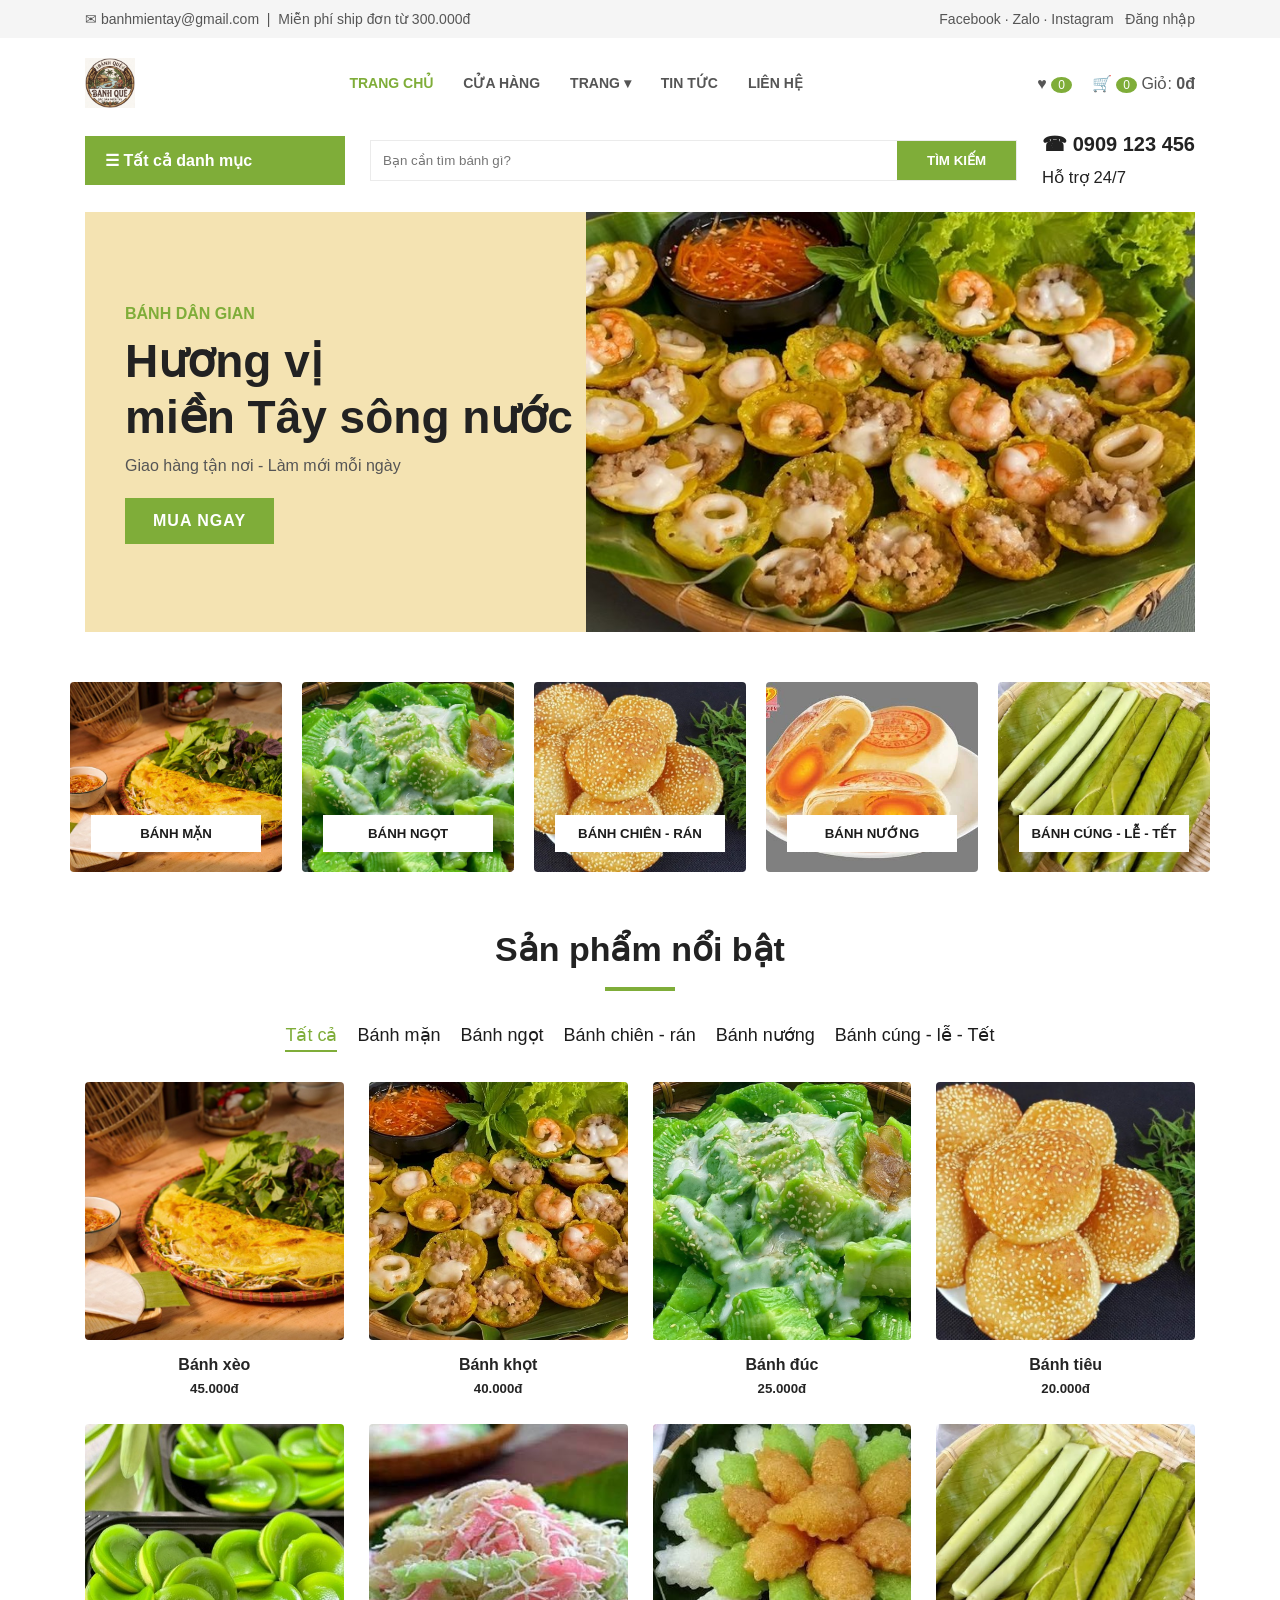
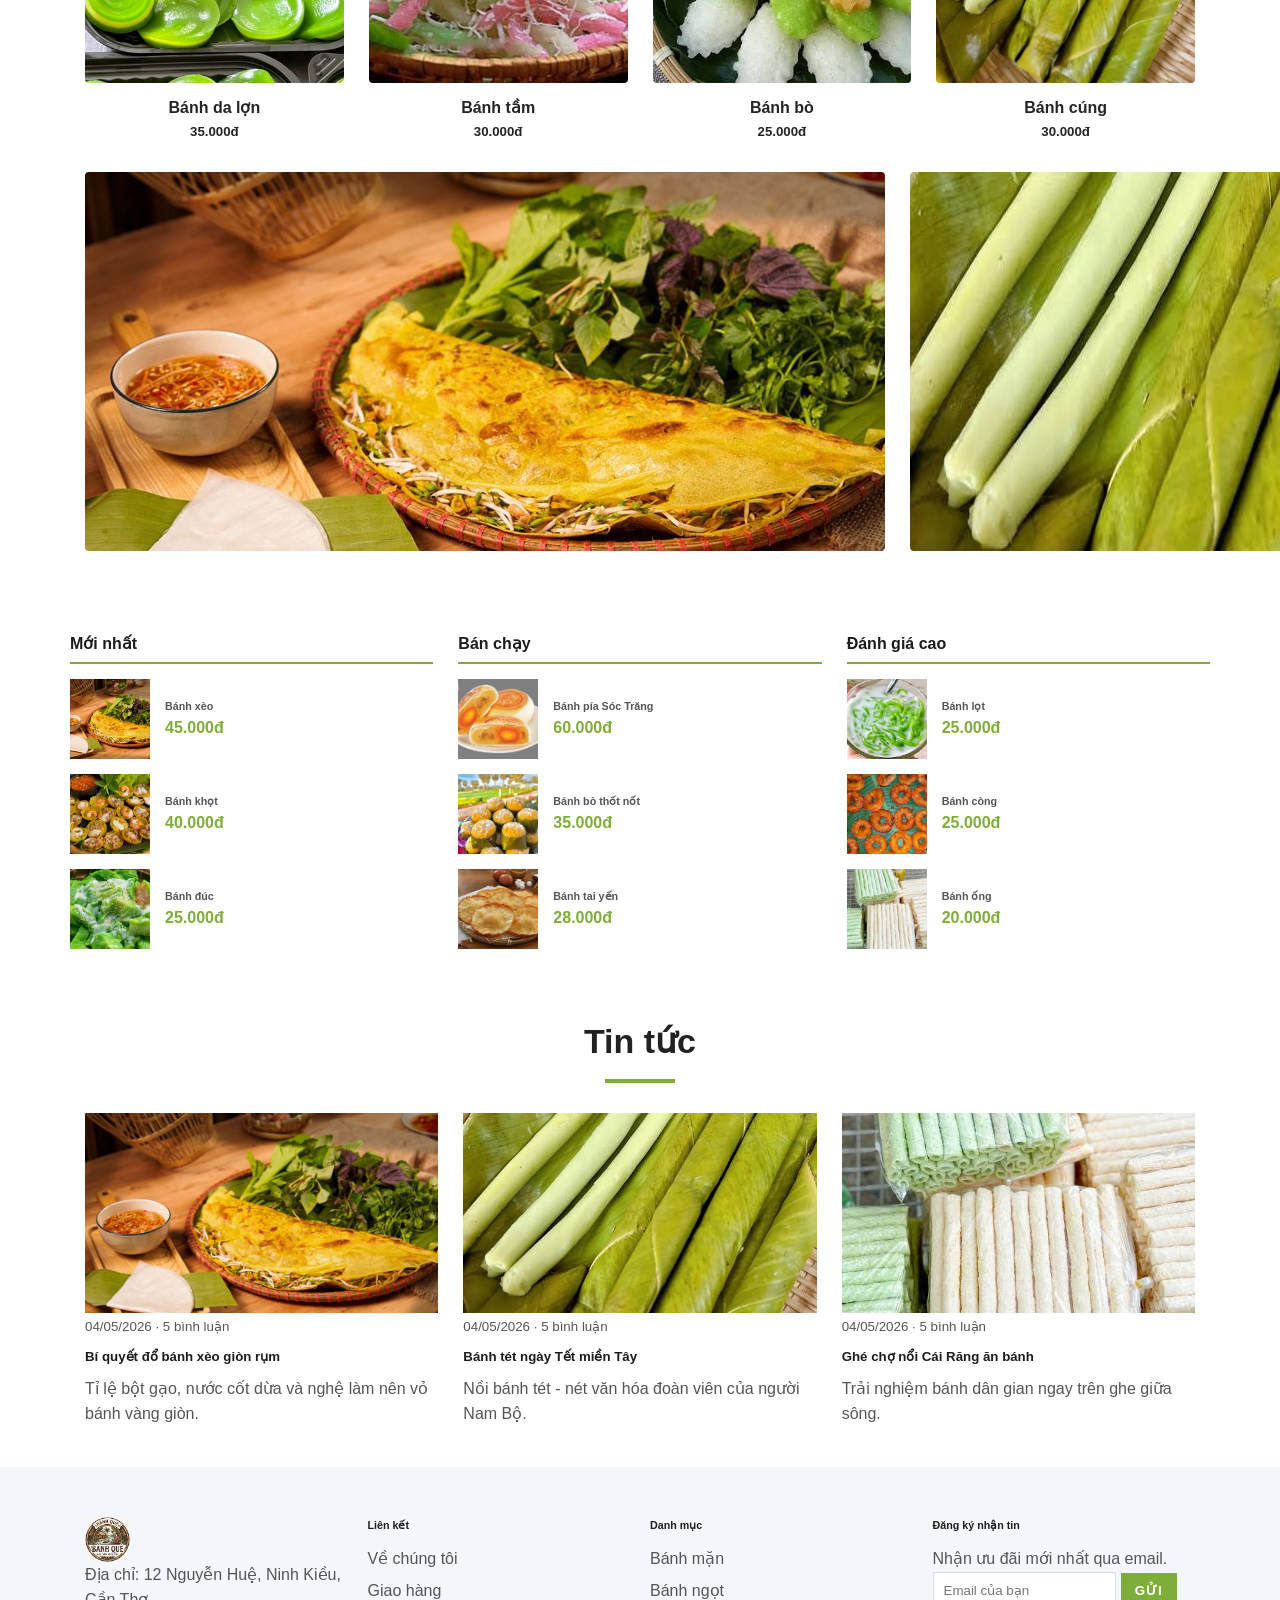
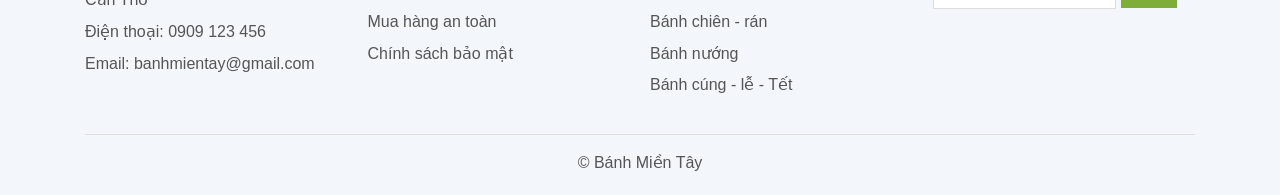
<file: 6651071062_LAB1/index.html>
<!DOCTYPE html>
<html lang="vi">
  <head>
    <meta charset="UTF-8">
    <meta name="viewport" content="width=device-width,initial-scale=1">
    <title>Trang chủ | Bánh Miền Tây</title>
    <link rel="stylesheet" href="Styles/style.css">
  </head>
  <body data-page="index">
    <div id="hdr"></div>
    <div class="c">
      <div class="hero">
        <div>
          <span class="g">
            <b>BÁNH DÂN GIAN</b>
          </span>
          <h2>
            Hương vị
            <br>
            miền Tây sông nước
          </h2>
          <p>Giao hàng tận nơi - Làm mới mỗi ngày</p>
          <a class="btn" href="shop-grid.html">MUA NGAY</a>
        </div>
      </div>
    </div>
    <div class="c sec">
      <div class="cats" id="cats"></div>
    </div>
    <div class="c">
      <div class="st">
        <h2>Sản phẩm nổi bật</h2>
      </div>
      <div class="tabs" id="tabs"></div>
      <div class="grid" id="feat"></div>
    </div>
    <div class="c">
      <div class="bn">
        <img src="Images/banner-1.jpg">
        <img src="Images/banner-2.jpg">
      </div>
    </div>
    <div class="c sec">
      <div class="lp">
        <div>
          <h4>Mới nhất</h4>
          <div id="l1"></div>
        </div>
        <div>
          <h4>Bán chạy</h4>
          <div id="l2"></div>
        </div>
        <div>
          <h4>Đánh giá cao</h4>
          <div id="l3"></div>
        </div>
      </div>
    </div>
    <div class="c">
      <div class="st">
        <h2>Tin tức</h2>
      </div>
      <div class="bl">
        <div>
          <img src="Images/blog-1.jpg">
          <small>04/05/2026 · 5 bình luận</small>
          <h5>
            <a href="blog-details.html">Bí quyết đổ bánh xèo giòn rụm</a>
          </h5>
          <p>Tỉ lệ bột gạo, nước cốt dừa và nghệ làm nên vỏ bánh vàng giòn.</p>
        </div>
        <div>
          <img src="Images/blog-2.jpg">
          <small>04/05/2026 · 5 bình luận</small>
          <h5>
            <a href="blog-details.html">Bánh tét ngày Tết miền Tây</a>
          </h5>
          <p>Nồi bánh tét - nét văn hóa đoàn viên của người Nam Bộ.</p>
        </div>
        <div>
          <img src="Images/blog-3.jpg">
          <small>04/05/2026 · 5 bình luận</small>
          <h5>
            <a href="blog-details.html">Ghé chợ nổi Cái Răng ăn bánh</a>
          </h5>
          <p>Trải nghiệm bánh dân gian ngay trên ghe giữa sông.</p>
        </div>
      </div>
    </div>
    <div id="ftr"></div>
    <script src="Scripts/data.js"></script>
    <script src="Scripts/main.js"></script>
  </body>
</html>
</file>
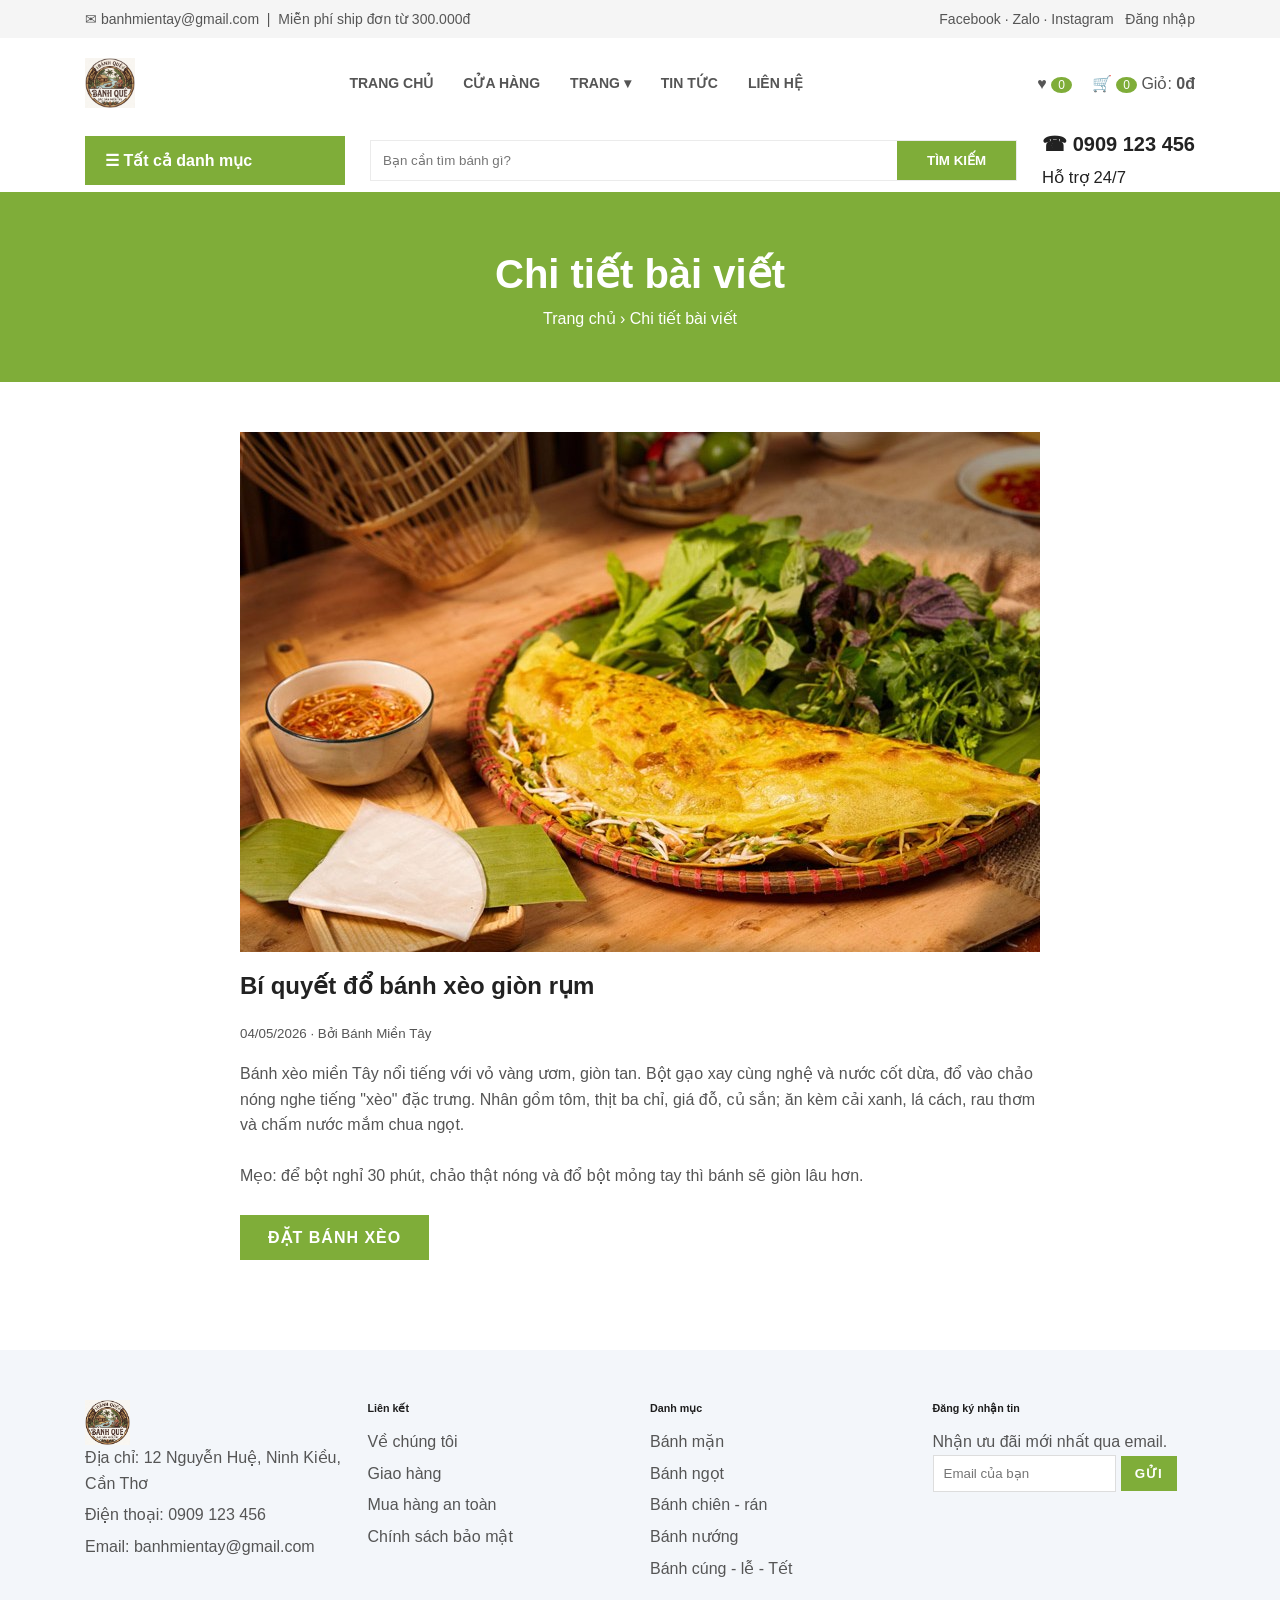
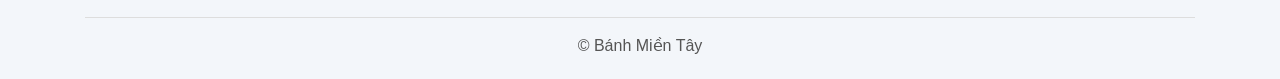
<file: 6651071062_LAB1/blog-details.html>
<!DOCTYPE html>
<html lang="vi">
  <head>
    <meta charset="UTF-8">
    <meta name="viewport" content="width=device-width,initial-scale=1">
    <title>Chi tiết bài viết | Bánh Miền Tây</title>
    <link rel="stylesheet" href="Styles/style.css">
  </head>
  <body data-page="bd">
    <div id="hdr"></div>
    <div class="bc">
      <h2>Chi tiết bài viết</h2>
      <p>
        <a href="index.html">Trang chủ</a>
        › Chi tiết bài viết
      </p>
    </div>
    <div class="c sec" style="max-width:800px">
      <img src="Images/blog-1.jpg" style="width:100%">
      <h2 style="margin:15px 0;color:#222">Bí quyết đổ bánh xèo giòn rụm</h2>
      <small>04/05/2026 · Bởi Bánh Miền Tây</small>
      <p style="margin-top:15px">Bánh xèo miền Tây nổi tiếng với vỏ vàng ươm, giòn tan. Bột gạo xay cùng nghệ và nước cốt dừa, đổ vào chảo nóng nghe tiếng "xèo" đặc trưng. Nhân gồm tôm, thịt ba chỉ, giá đỗ, củ sắn; ăn kèm cải xanh, lá cách, rau thơm và chấm nước mắm chua ngọt.</p>
      <br>
      <p>Mẹo: để bột nghỉ 30 phút, chảo thật nóng và đổ bột mỏng tay thì bánh sẽ giòn lâu hơn.</p>
      <br>
      <a class="btn" href="shop-details.html?id=1">Đặt bánh xèo</a>
    </div>
    <div id="ftr"></div>
    <script src="Scripts/data.js"></script>
    <script src="Scripts/main.js"></script>
  </body>
</html>
</file>
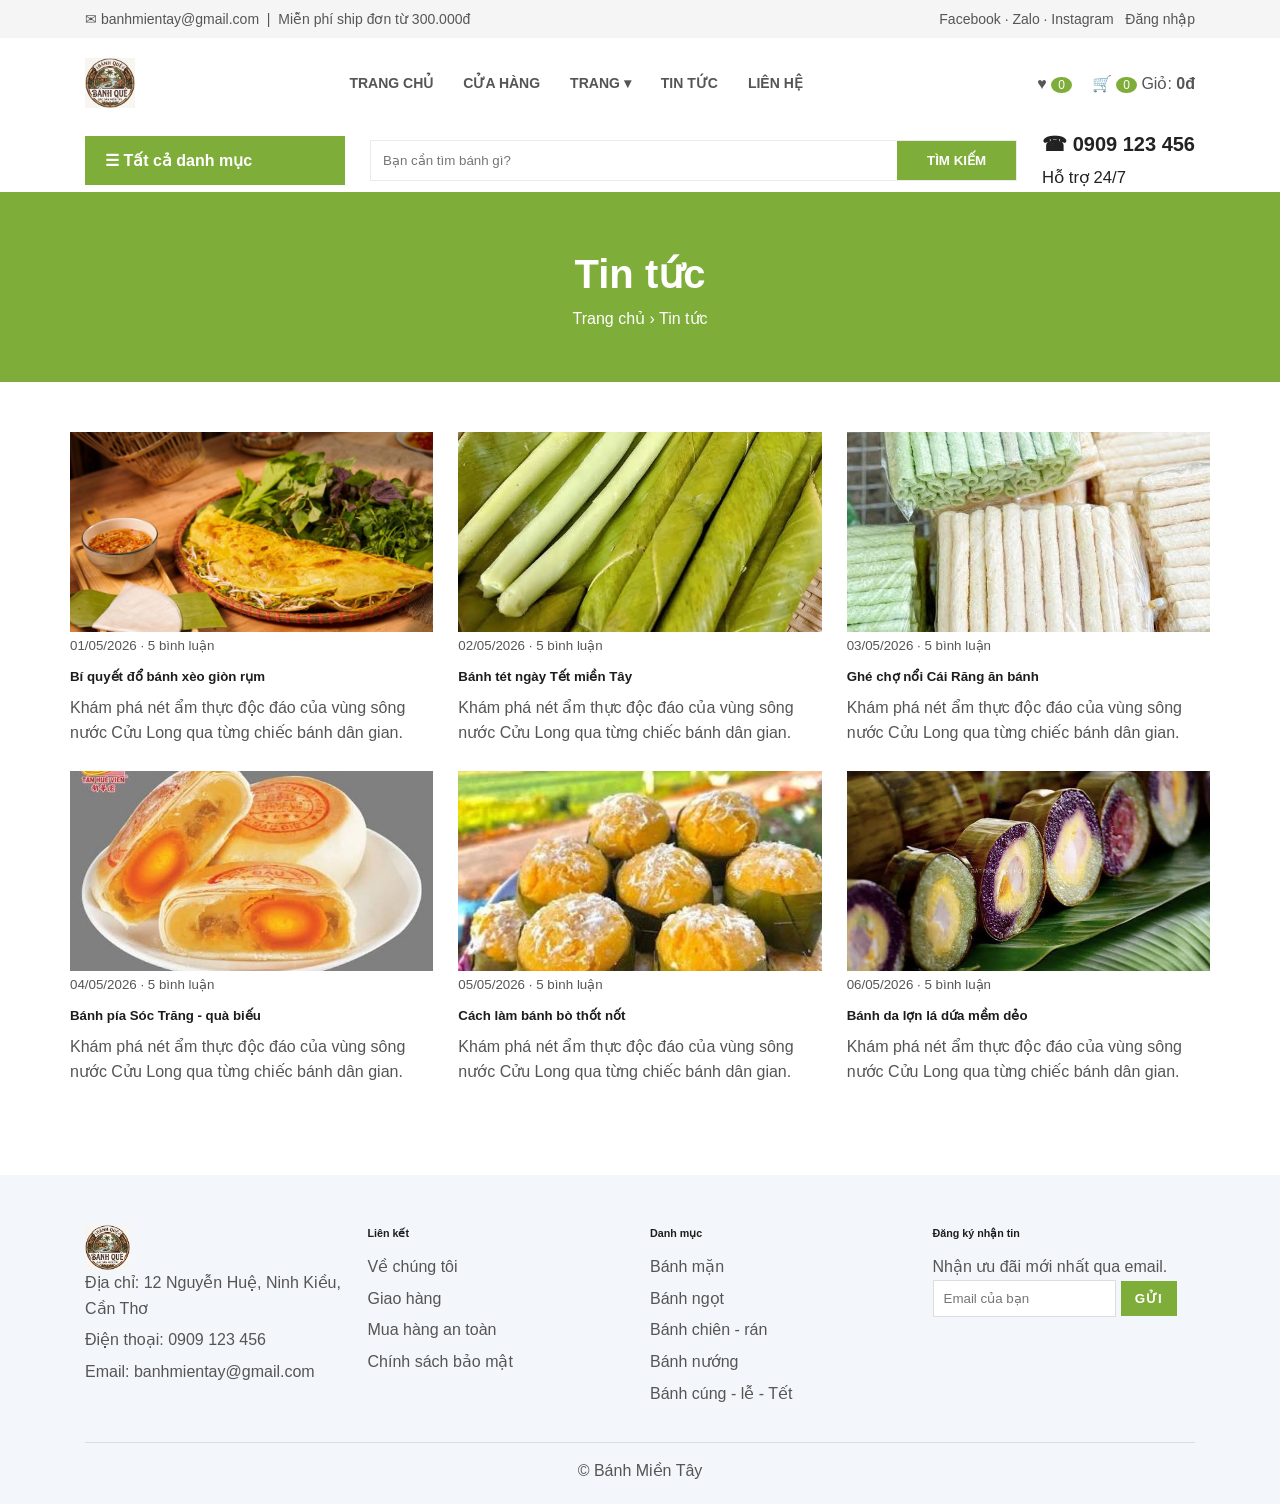
<file: 6651071062_LAB1/blog.html>
<!DOCTYPE html>
<html lang="vi">
  <head>
    <meta charset="UTF-8">
    <meta name="viewport" content="width=device-width,initial-scale=1">
    <title>Tin tức | Bánh Miền Tây</title>
    <link rel="stylesheet" href="Styles/style.css">
  </head>
  <body data-page="blog">
    <div id="hdr"></div>
    <div class="bc">
      <h2>Tin tức</h2>
      <p>
        <a href="index.html">Trang chủ</a>
        › Tin tức
      </p>
    </div>
    <div class="c sec">
      <div class="bl">
        <div>
          <img src="Images/blog-1.jpg">
          <small>01/05/2026 · 5 bình luận</small>
          <h5>
            <a href="blog-details.html">Bí quyết đổ bánh xèo giòn rụm</a>
          </h5>
          <p>Khám phá nét ẩm thực độc đáo của vùng sông nước Cửu Long qua từng chiếc bánh dân gian.</p>
        </div>
        <div>
          <img src="Images/blog-2.jpg">
          <small>02/05/2026 · 5 bình luận</small>
          <h5>
            <a href="blog-details.html">Bánh tét ngày Tết miền Tây</a>
          </h5>
          <p>Khám phá nét ẩm thực độc đáo của vùng sông nước Cửu Long qua từng chiếc bánh dân gian.</p>
        </div>
        <div>
          <img src="Images/blog-3.jpg">
          <small>03/05/2026 · 5 bình luận</small>
          <h5>
            <a href="blog-details.html">Ghé chợ nổi Cái Răng ăn bánh</a>
          </h5>
          <p>Khám phá nét ẩm thực độc đáo của vùng sông nước Cửu Long qua từng chiếc bánh dân gian.</p>
        </div>
        <div>
          <img src="Images/blog-pia.jpg">
          <small>04/05/2026 · 5 bình luận</small>
          <h5>
            <a href="blog-details.html">Bánh pía Sóc Trăng - quà biếu</a>
          </h5>
          <p>Khám phá nét ẩm thực độc đáo của vùng sông nước Cửu Long qua từng chiếc bánh dân gian.</p>
        </div>
        <div>
          <img src="Images/blog-botnot.jpg">
          <small>05/05/2026 · 5 bình luận</small>
          <h5>
            <a href="blog-details.html">Cách làm bánh bò thốt nốt</a>
          </h5>
          <p>Khám phá nét ẩm thực độc đáo của vùng sông nước Cửu Long qua từng chiếc bánh dân gian.</p>
        </div>
        <div>
          <img src="Images/blog-dalon.jpg">
          <small>06/05/2026 · 5 bình luận</small>
          <h5>
            <a href="blog-details.html">Bánh da lợn lá dứa mềm dẻo</a>
          </h5>
          <p>Khám phá nét ẩm thực độc đáo của vùng sông nước Cửu Long qua từng chiếc bánh dân gian.</p>
        </div>
      </div>
    </div>
    <div id="ftr"></div>
    <script src="Scripts/data.js"></script>
    <script src="Scripts/main.js"></script>
  </body>
</html>
</file>
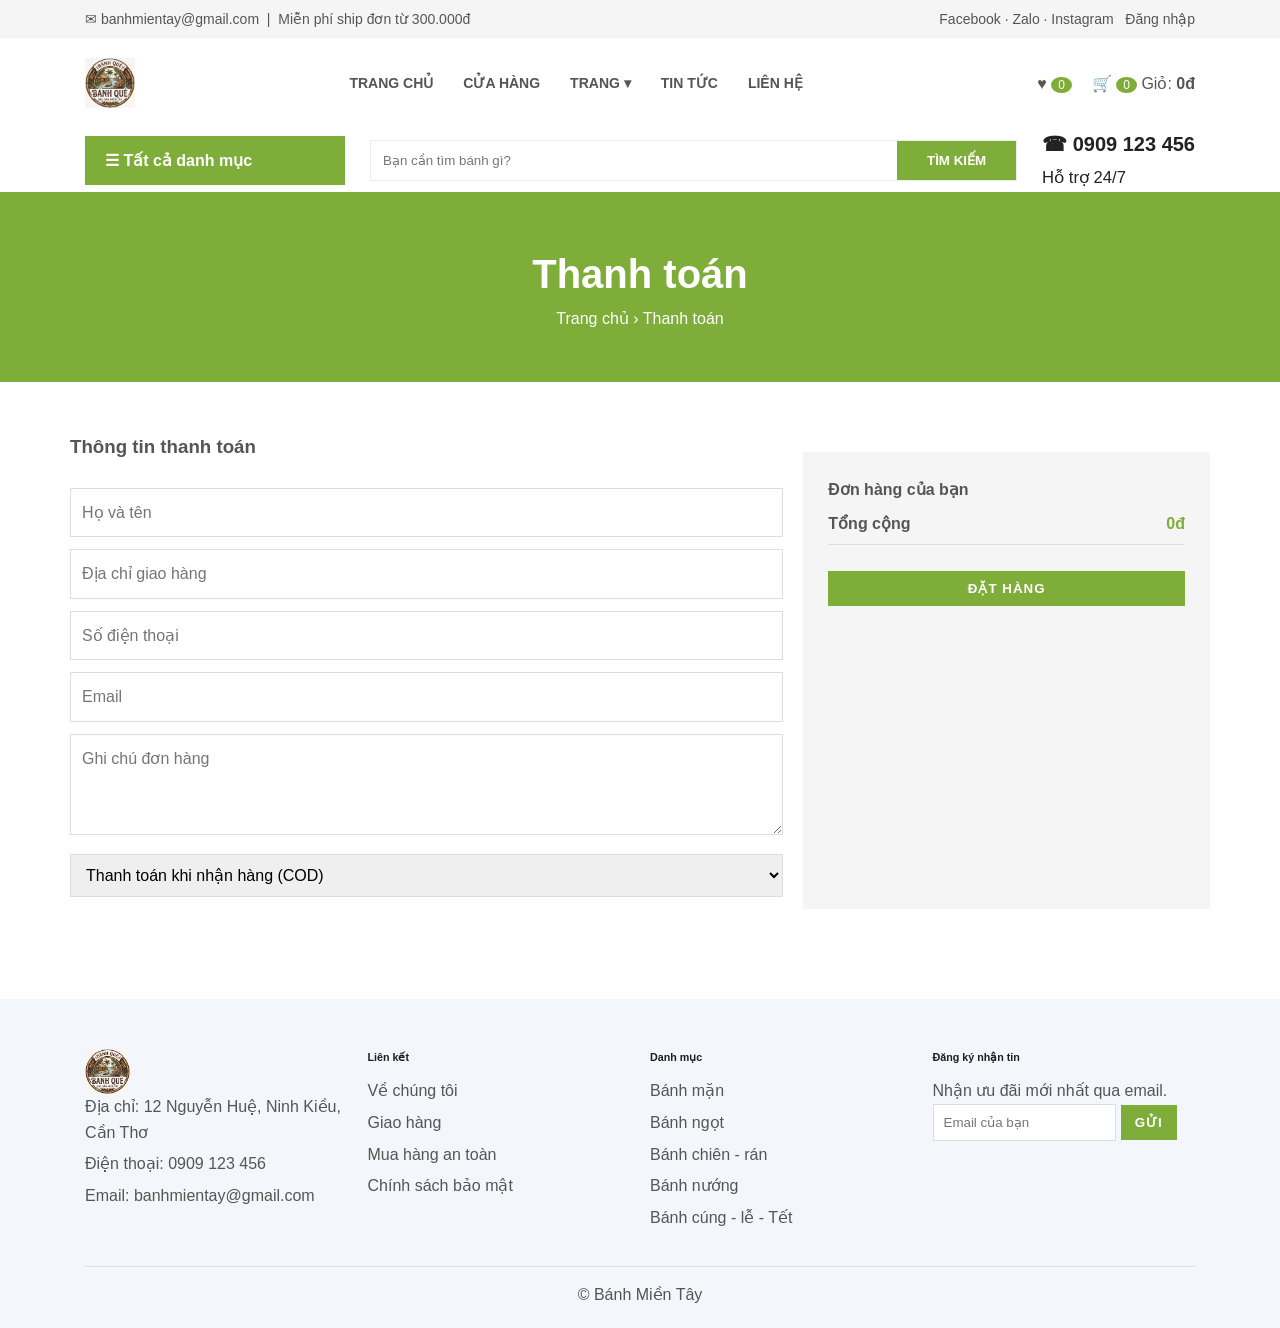
<file: 6651071062_LAB1/checkout.html>
<!DOCTYPE html>
<html lang="vi">
  <head>
    <meta charset="UTF-8">
    <meta name="viewport" content="width=device-width,initial-scale=1">
    <title>Thanh toán | Bánh Miền Tây</title>
    <link rel="stylesheet" href="Styles/style.css">
  </head>
  <body data-page="checkout">
    <div id="hdr"></div>
    <div class="bc">
      <h2>Thanh toán</h2>
      <p>
        <a href="index.html">Trang chủ</a>
        › Thanh toán
      </p>
    </div>
    <div class="c sec">
      <form id="co" class="row fm">
        <div style="flex:2;min-width:300px">
          <h3>Thông tin thanh toán</h3>
          <br>
          <input id="nm" placeholder="Họ và tên" required>
          <input placeholder="Địa chỉ giao hàng" required>
          <input placeholder="Số điện thoại" required>
          <input type="email" placeholder="Email">
          <textarea rows="3" placeholder="Ghi chú đơn hàng"></textarea>
          <select>
            <option>Thanh toán khi nhận hàng (COD)</option>
            <option>Chuyển khoản ngân hàng</option>
            <option>Ví MoMo</option>
          </select>
        </div>
        <div class="box" style="flex:1;min-width:260px">
          <h4>Đơn hàng của bạn</h4>
          <ul id="os"></ul>
          <br>
          <button class="btn" style="width:100%">Đặt hàng</button>
        </div>
      </form>
    </div>
    <div id="ftr"></div>
    <script src="Scripts/data.js"></script>
    <script src="Scripts/main.js"></script>
  </body>
</html>
</file>
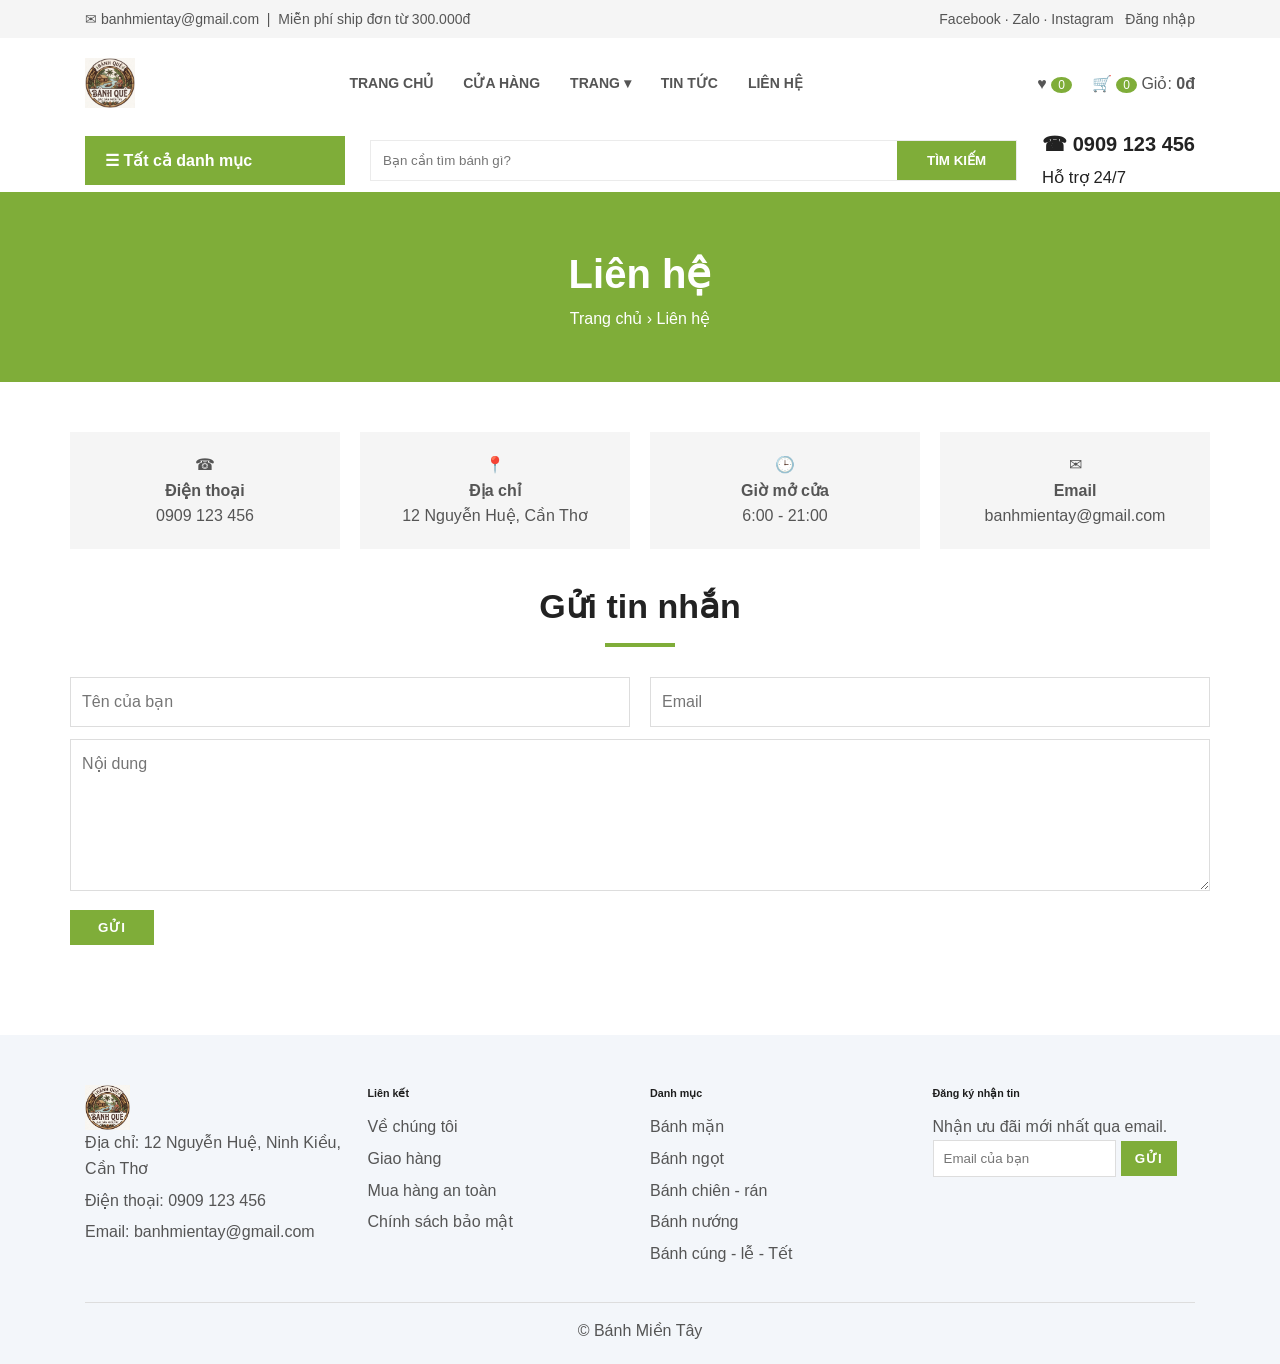
<file: 6651071062_LAB1/contact.html>
<!DOCTYPE html>
<html lang="vi">
  <head>
    <meta charset="UTF-8">
    <meta name="viewport" content="width=device-width,initial-scale=1">
    <title>Liên hệ | Bánh Miền Tây</title>
    <link rel="stylesheet" href="Styles/style.css">
  </head>
  <body data-page="contact">
    <div id="hdr"></div>
    <div class="bc">
      <h2>Liên hệ</h2>
      <p>
        <a href="index.html">Trang chủ</a>
        › Liên hệ
      </p>
    </div>
    <div class="c sec">
      <div class="ci">
        <div>
          ☎
          <br>
          <b>Điện thoại</b>
          <br>
          0909 123 456
        </div>
        <div>
          📍
          <br>
          <b>Địa chỉ</b>
          <br>
          12 Nguyễn Huệ, Cần Thơ
        </div>
        <div>
          🕒
          <br>
          <b>Giờ mở cửa</b>
          <br>
          6:00 - 21:00
        </div>
        <div>
          ✉
          <br>
          <b>Email</b>
          <br>
          banhmientay@gmail.com
        </div>
      </div>
      <div class="st">
        <h2>Gửi tin nhắn</h2>
      </div>
      <form id="cf" class="fm">
        <div class="row">
          <input style="flex:1" placeholder="Tên của bạn" required>
          <input style="flex:1" type="email" placeholder="Email" required>
        </div>
        <textarea rows="5" placeholder="Nội dung" required></textarea>
        <button class="btn">Gửi</button>
      </form>
    </div>
    <div id="ftr"></div>
    <script src="Scripts/data.js"></script>
    <script src="Scripts/main.js"></script>
  </body>
</html>
</file>
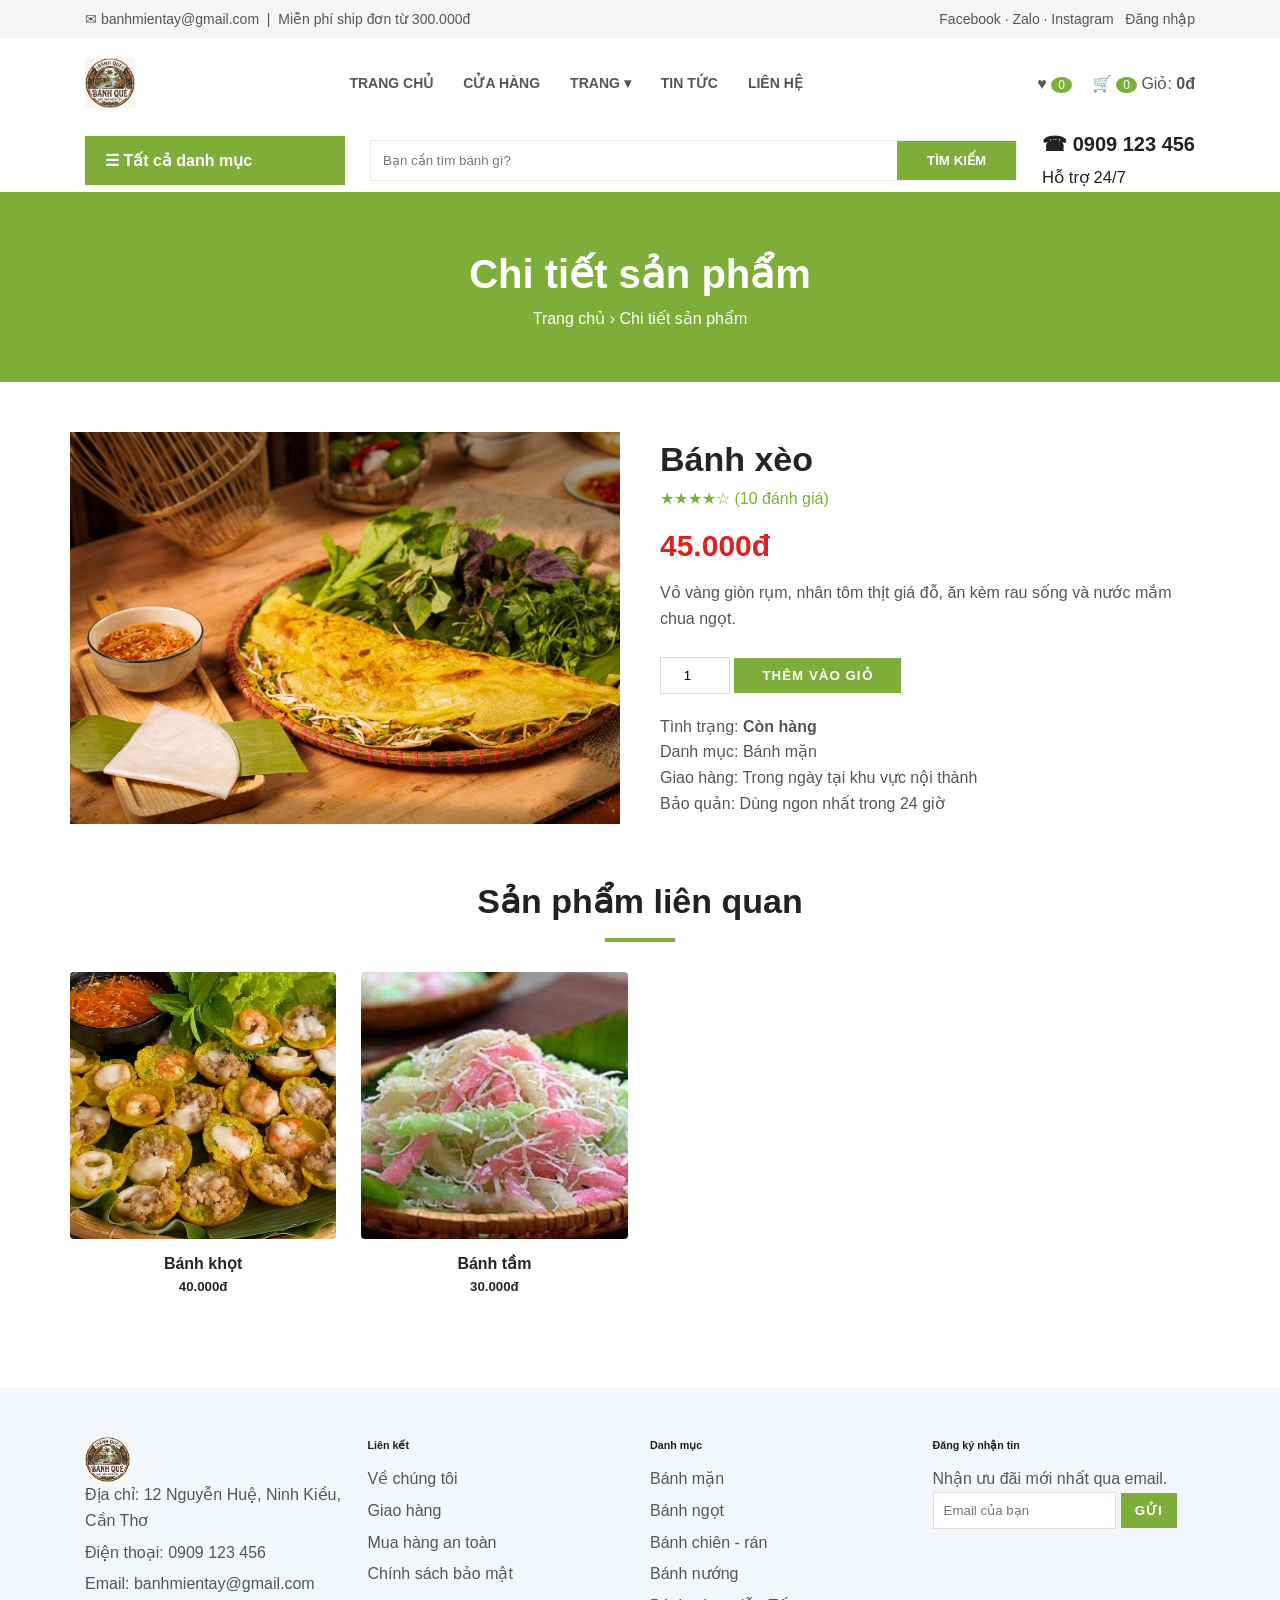
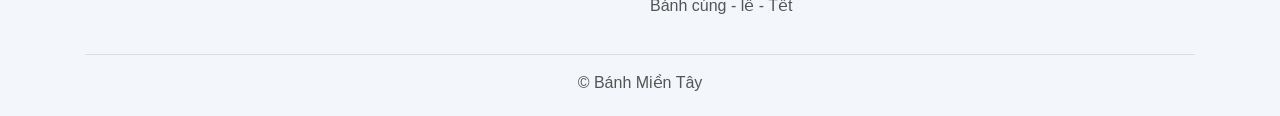
<file: 6651071062_LAB1/shop-details.html>
<!DOCTYPE html>
<html lang="vi">
  <head>
    <meta charset="UTF-8">
    <meta name="viewport" content="width=device-width,initial-scale=1">
    <title>Chi tiết sản phẩm | Bánh Miền Tây</title>
    <link rel="stylesheet" href="Styles/style.css">
  </head>
  <body data-page="detail">
    <div id="hdr"></div>
    <div class="bc">
      <h2>Chi tiết sản phẩm</h2>
      <p>
        <a href="index.html">Trang chủ</a>
        › Chi tiết sản phẩm
      </p>
    </div>
    <div class="c sec">
      <div class="det" id="d"></div>
      <div class="st" style="margin-top:50px">
        <h2>Sản phẩm liên quan</h2>
      </div>
      <div class="grid" id="rel"></div>
    </div>
    <div id="ftr"></div>
    <script src="Scripts/data.js"></script>
    <script src="Scripts/main.js"></script>
  </body>
</html>
</file>
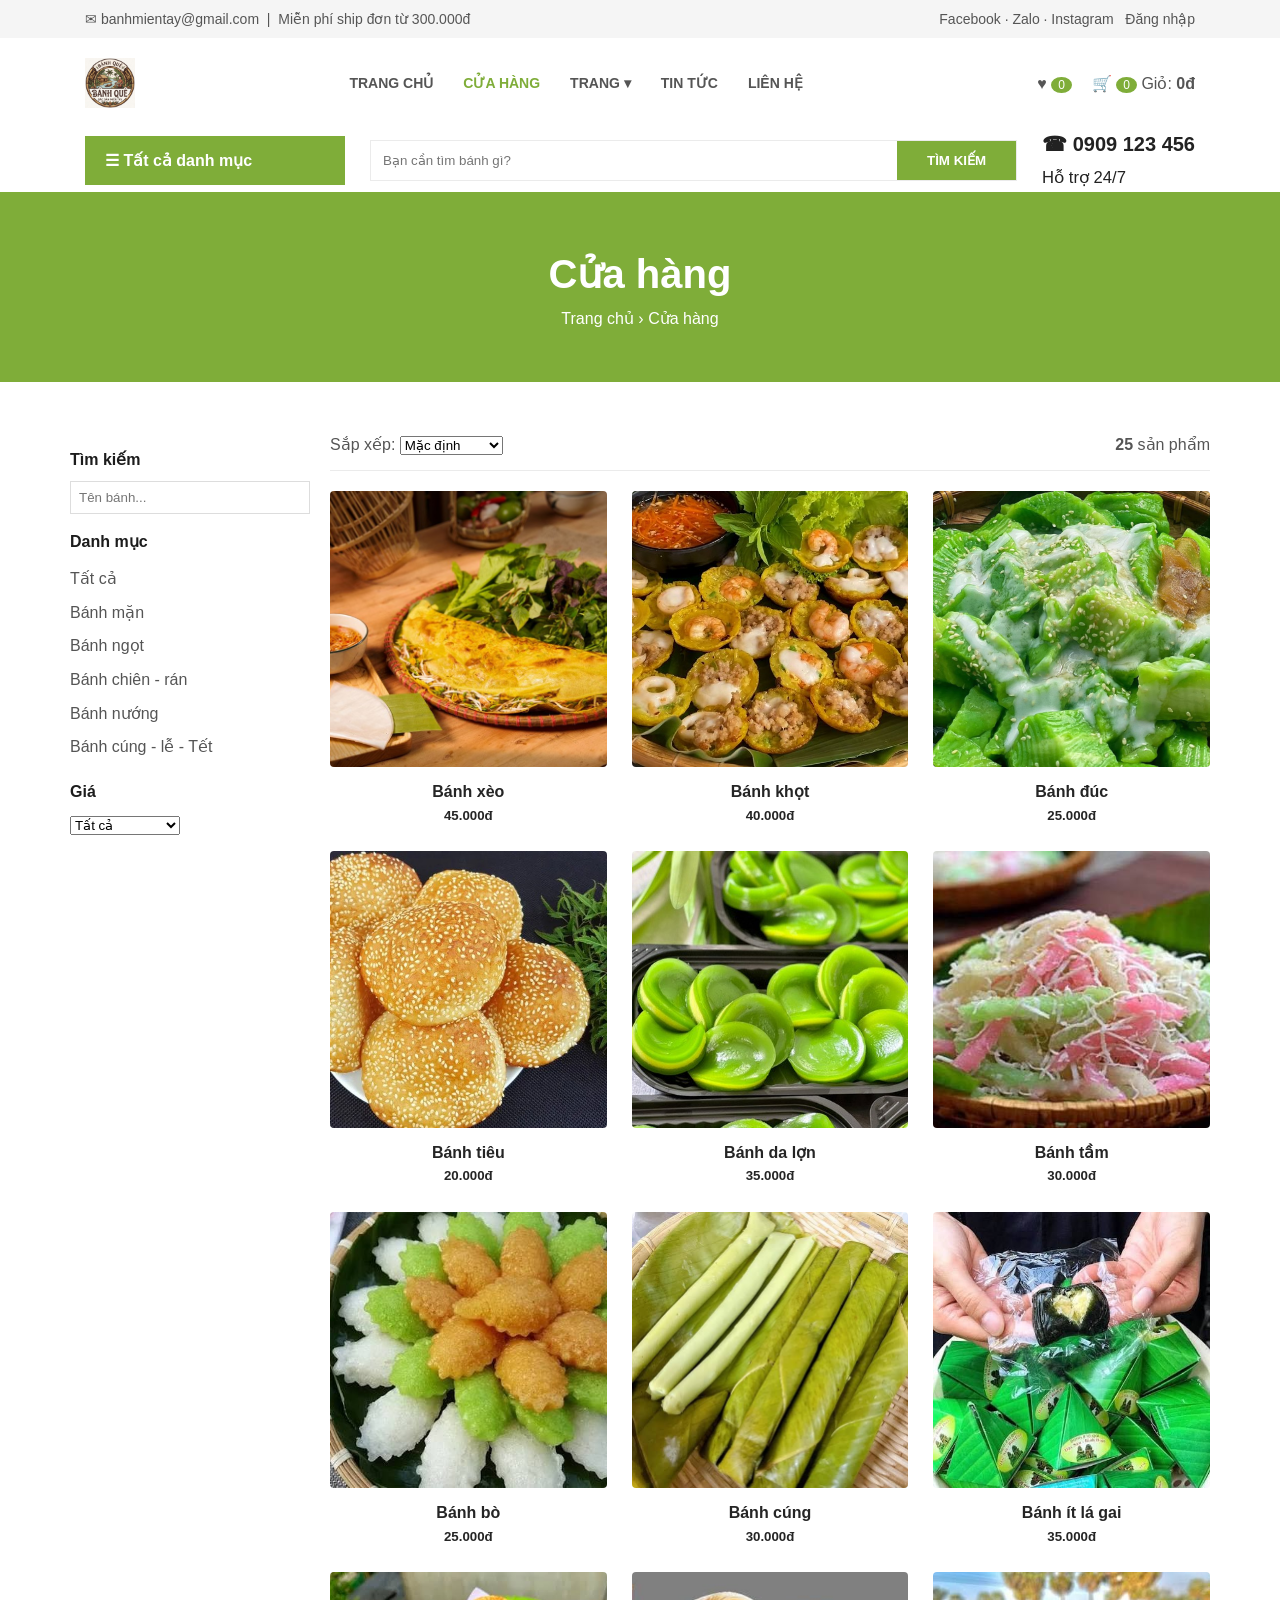
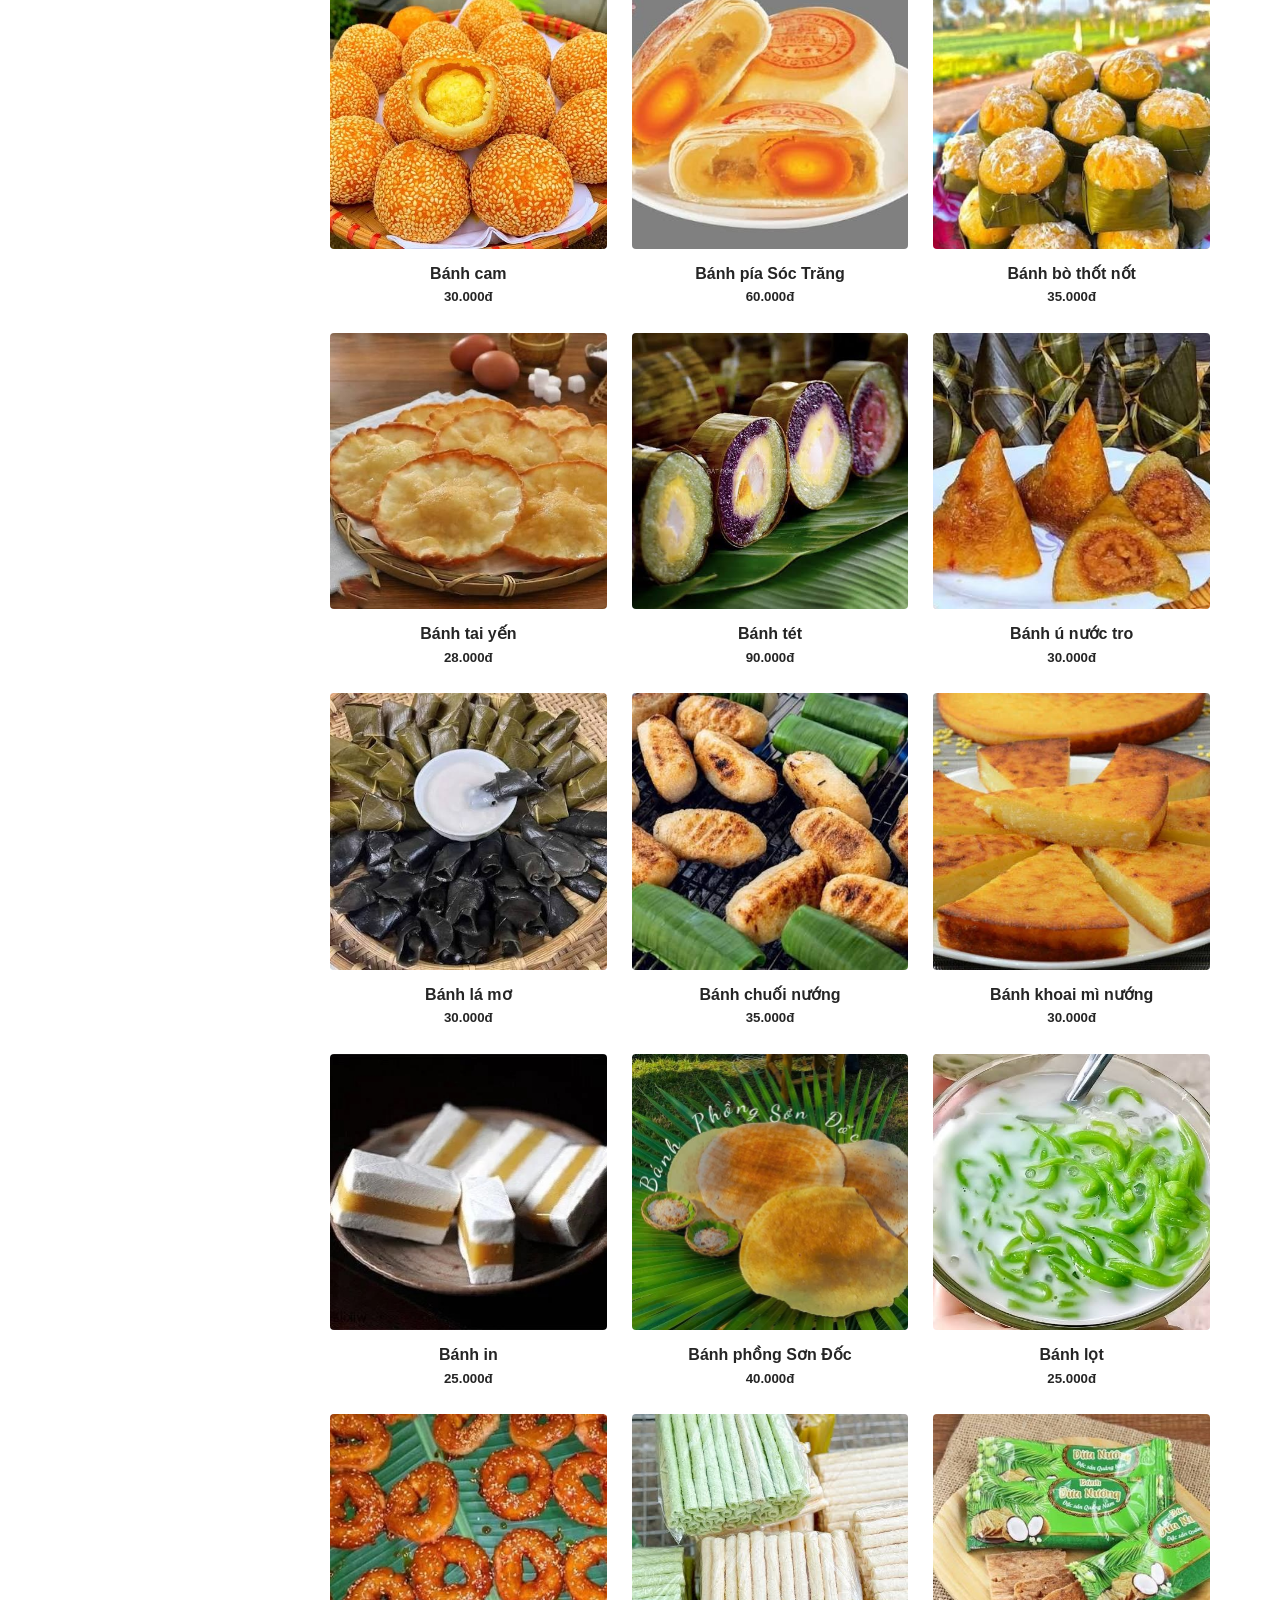
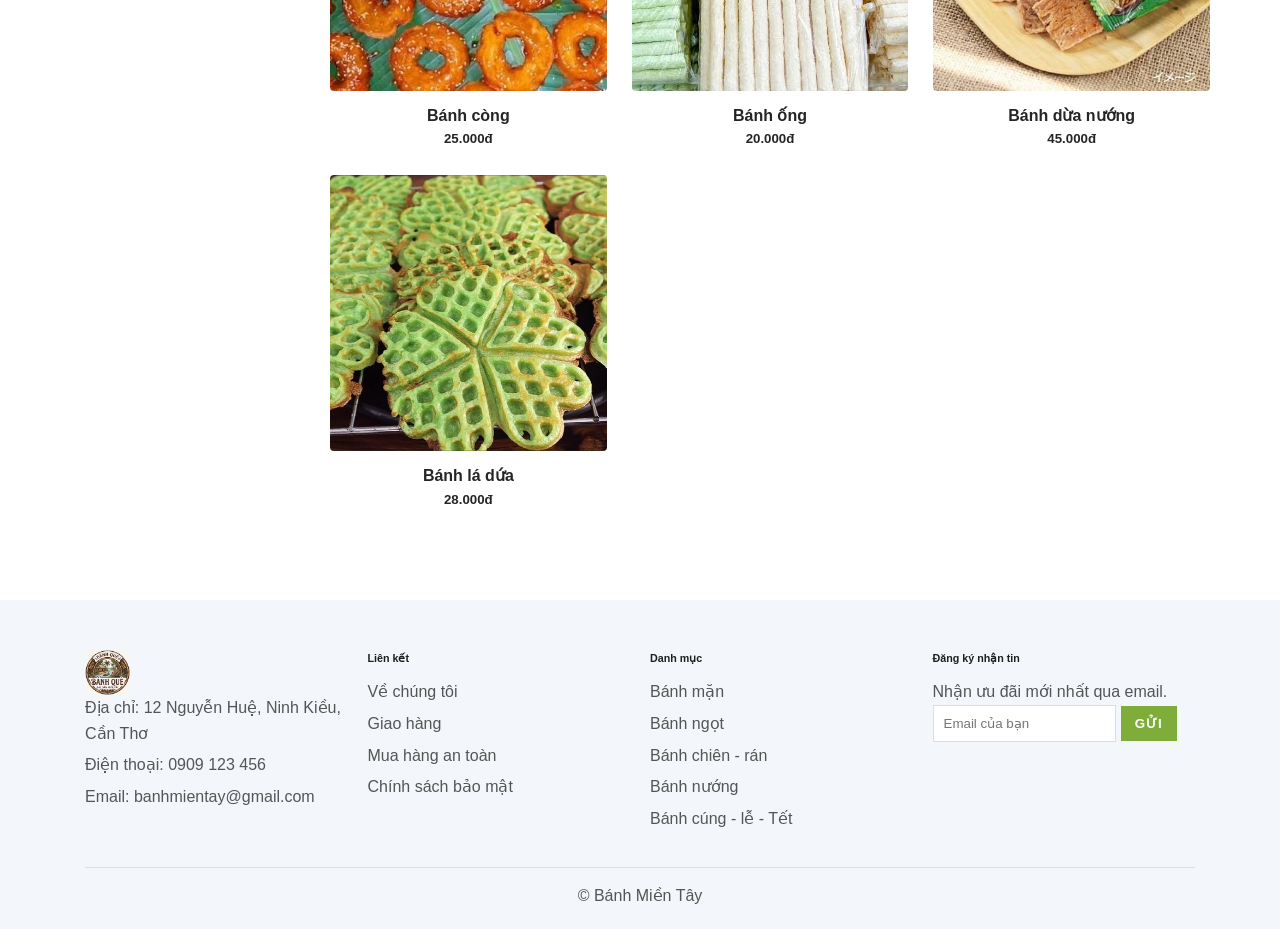
<file: 6651071062_LAB1/shop-grid.html>
<!DOCTYPE html>
<html lang="vi">
  <head>
    <meta charset="UTF-8">
    <meta name="viewport" content="width=device-width,initial-scale=1">
    <title>Cửa hàng | Bánh Miền Tây</title>
    <link rel="stylesheet" href="Styles/style.css">
  </head>
  <body data-page="shop">
    <div id="hdr"></div>
    <div class="bc">
      <h2>Cửa hàng</h2>
      <p>
        <a href="index.html">Trang chủ</a>
        › Cửa hàng
      </p>
    </div>
    <div class="c sec">
      <div class="row" style="flex-wrap:nowrap;align-items:flex-start">
        <div class="side">
          <h4>Tìm kiếm</h4>
          <input type="text" id="sq" placeholder="Tên bánh...">
          <h4>Danh mục</h4>
          <ul id="sc"></ul>
          <h4>Giá</h4>
          <select id="pr">
            <option value="1000000000">Tất cả</option>
            <option value="30000">Dưới 30.000đ</option>
            <option value="50000">Dưới 50.000đ</option>
            <option value="100000">Dưới 100.000đ</option>
          </select>
        </div>
        <div class="main">
          <div class="sort">
            <span>
              Sắp xếp:
              <select id="so">
                <option value="">Mặc định</option>
                <option value="a">Giá tăng dần</option>
                <option value="d">Giá giảm dần</option>
              </select>
            </span>
            <span id="cn"></span>
          </div>
          <div class="grid" id="sg"></div>
        </div>
      </div>
    </div>
    <div id="ftr"></div>
    <script src="Scripts/data.js"></script>
    <script src="Scripts/main.js"></script>
  </body>
</html>
</file>
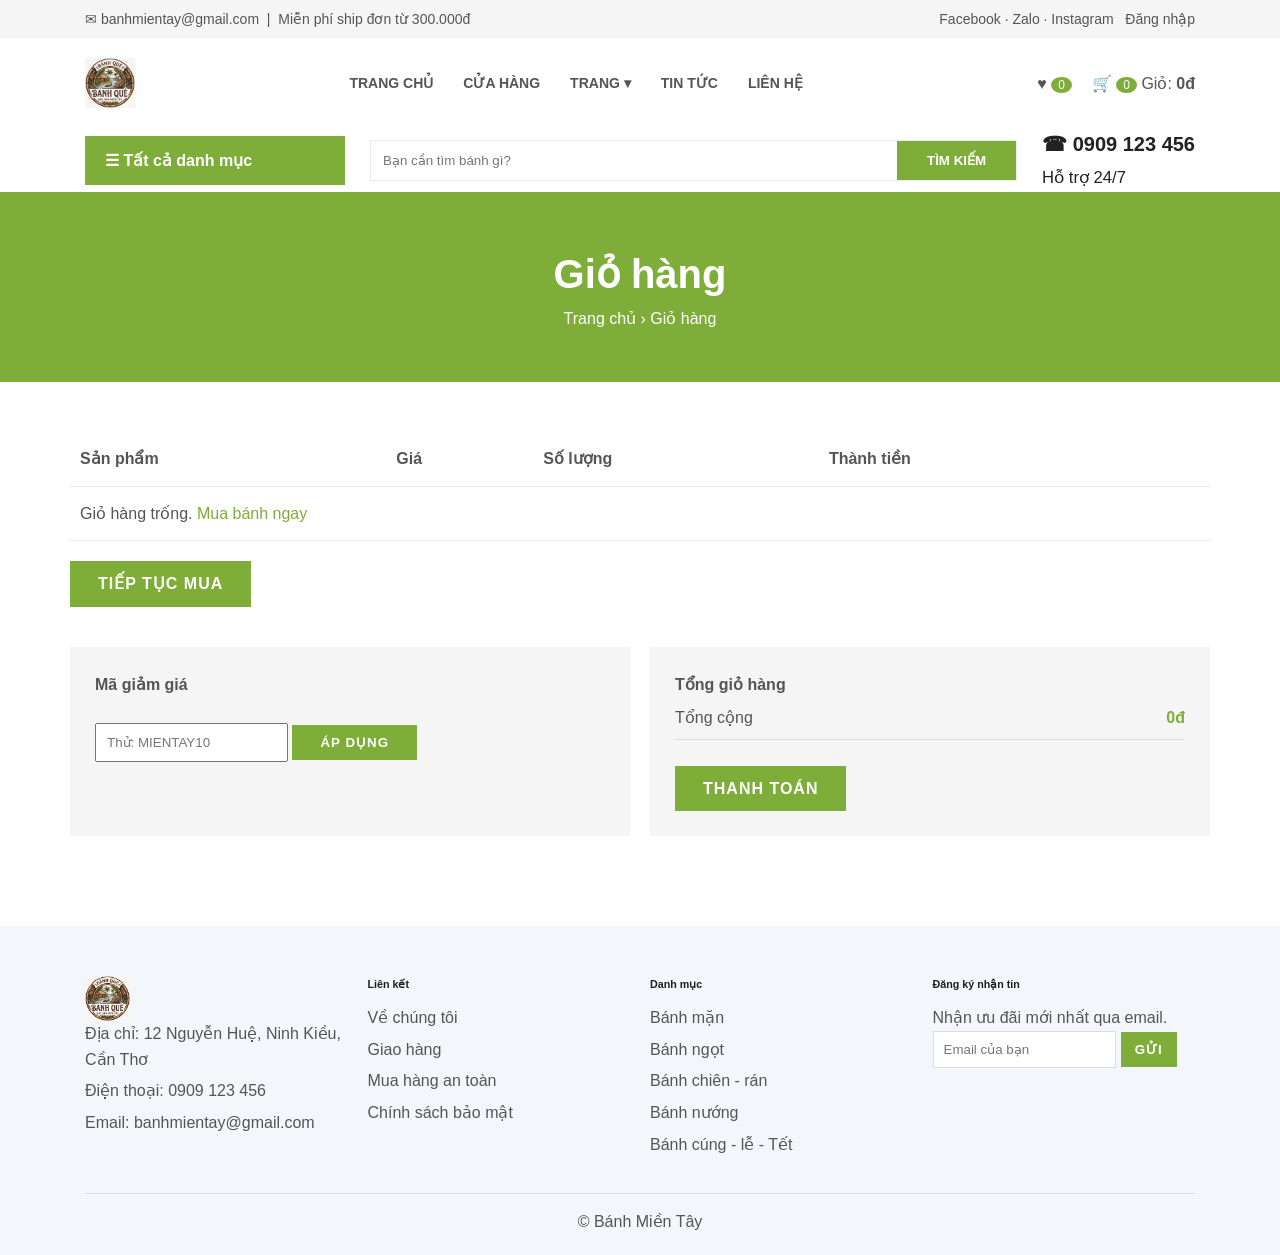
<file: 6651071062_LAB1/shoping-cart.html>
<!DOCTYPE html>
<html lang="vi">
  <head>
    <meta charset="UTF-8">
    <meta name="viewport" content="width=device-width,initial-scale=1">
    <title>Giỏ hàng | Bánh Miền Tây</title>
    <link rel="stylesheet" href="Styles/style.css">
  </head>
  <body data-page="cart">
    <div id="hdr"></div>
    <div class="bc">
      <h2>Giỏ hàng</h2>
      <p>
        <a href="index.html">Trang chủ</a>
        › Giỏ hàng
      </p>
    </div>
    <div class="c sec">
      <table>
        <thead>
          <tr>
            <th>Sản phẩm</th>
            <th>Giá</th>
            <th>Số lượng</th>
            <th>Thành tiền</th>
            <th></th>
          </tr>
        </thead>
        <tbody id="ct"></tbody>
      </table>
      <div style="margin:20px 0">
        <a class="btn" href="shop-grid.html">Tiếp tục mua</a>
      </div>
      <div class="row">
        <div class="box" style="flex:1">
          <h4>Mã giảm giá</h4>
          <br>
          <input id="cp" placeholder="Thử: MIENTAY10" style="padding:10px">
          <button class="btn" onclick="coupon()">Áp dụng</button>
        </div>
        <div class="box" style="flex:1">
          <h4>Tổng giỏ hàng</h4>
          <ul>
            <li>
              <span>Tổng cộng</span>
              <b class="g" id="tt"></b>
            </li>
          </ul>
          <br>
          <a class="btn" href="checkout.html">Thanh toán</a>
        </div>
      </div>
    </div>
    <div id="ftr"></div>
    <script src="Scripts/data.js"></script>
    <script src="Scripts/main.js"></script>
  </body>
</html>
</file>
<file: 6651071062_LAB1/Styles/style.css>
*{box-sizing:border-box;margin:0;padding:0}body{font-family:Arial,sans-serif;color:#555;line-height:1.6}a{text-decoration:none;color:inherit}ul{list-style:none}img{max-width:100%;display:block}
.c{max-width:1140px;margin:auto;padding:0 15px}.row{display:flex;flex-wrap:wrap;gap:20px}.g{color:#7fad39}.btn{display:inline-block;background:#7fad39;color:#fff;padding:10px 28px;border:0;font-weight:700;letter-spacing:1px;cursor:pointer;text-transform:uppercase}.btn:hover{background:#5f8a24}
.top{background:#f5f5f5;font-size:14px;padding:8px 0}.top .c{display:flex;justify-content:space-between}
.hd{padding:20px 0}.hd .c{display:flex;align-items:center;justify-content:space-between}.hd img{height:50px}nav ul{display:flex;gap:30px;font-weight:700;text-transform:uppercase;font-size:14px}nav a:hover,nav a.on{color:#7fad39}nav li{position:relative}nav li ul{display:none;position:absolute;background:#222;padding:10px;z-index:9;top:100%;flex-direction:column;gap:8px;min-width:170px}nav li:hover ul{display:flex}nav li ul a{color:#fff}
.cartb a{margin-left:20px}.cartb span{background:#7fad39;color:#fff;border-radius:50%;padding:1px 7px;font-size:12px}
.bar .c{display:flex;gap:25px;align-items:center}.dep{width:260px;position:relative}.dep h4{background:#7fad39;color:#fff;padding:12px 20px;cursor:pointer}.dep ul{border:1px solid #ebebeb;position:absolute;background:#fff;width:100%;z-index:5;display:none}.dep:hover ul{display:block}.dep li a{display:block;padding:8px 20px;border-bottom:1px solid #eee}.dep li a:hover{color:#7fad39}
.sr{flex:1;display:flex;border:1px solid #ebebeb}.sr input{flex:1;border:0;padding:12px;outline:0}.sr button{background:#7fad39;color:#fff;border:0;padding:0 30px;font-weight:700}.ph{font-size:20px;font-weight:700;color:#222;white-space:nowrap}
.hero{height:420px;background:#f4e3b2 url(../Images/hero.jpg) right center/contain no-repeat;display:flex;align-items:center;padding-left:40px;margin-top:20px}.hero h2{font-size:46px;color:#222;line-height:1.2;margin:8px 0}.hero p{margin-bottom:20px}
.sec{padding:50px 0}.st{text-align:center;margin-bottom:30px}.st h2{color:#222;font-size:34px}.st h2:after{content:"";display:block;width:70px;height:4px;background:#7fad39;margin:10px auto 0}
.cats{display:flex;gap:20px;overflow-x:auto}.cat{min-width:210px;height:190px;position:relative;border-radius:4px;overflow:hidden;flex:1}.cat img{height:100%;width:100%;object-fit:cover}.cat h5{position:absolute;bottom:20px;left:10%;right:10%;background:#fff;text-align:center;padding:8px;text-transform:uppercase;color:#1c1c1c}
.tabs{display:flex;gap:20px;justify-content:center;margin-bottom:30px;flex-wrap:wrap}.tabs a{cursor:pointer;font-size:18px;color:#1c1c1c}.tabs a.on{color:#7fad39;border-bottom:2px solid #7fad39}
.grid{display:grid;grid-template-columns:repeat(auto-fill,minmax(230px,1fr));gap:25px}.pi{text-align:center}.pi .im{position:relative;overflow:hidden;border-radius:4px}.pi .im img{aspect-ratio:1;object-fit:cover;width:100%}.pi .ac{position:absolute;bottom:-50px;left:0;right:0;display:flex;justify-content:center;gap:10px;transition:.3s}.pi:hover .ac{bottom:15px}.ac a{background:#fff;width:42px;height:42px;line-height:42px;border-radius:50%;cursor:pointer}.ac a:hover{background:#7fad39;color:#fff}
.pi h6{margin-top:12px;font-size:16px;color:#252525}.pi h5{color:#252525}
.bn{display:flex;gap:25px;padding:30px 0}.bn img{flex:1;border-radius:4px}
.lp{display:grid;grid-template-columns:repeat(3,1fr);gap:25px}.lp h4{color:#1c1c1c;margin-bottom:15px;border-bottom:2px solid #7fad39;padding-bottom:6px}.mi{display:flex;gap:15px;margin-bottom:15px;align-items:center}.mi img{width:80px;height:80px;object-fit:cover}
.bl{display:grid;grid-template-columns:repeat(3,1fr);gap:25px}.bl img{width:100%;height:200px;object-fit:cover}.bl h5{color:#1c1c1c;margin:8px 0}
.ft{background:#f3f6fa;padding:50px 0 20px;margin-top:40px}.ft .row>div{flex:1;min-width:200px}.ft h6{color:#1e1e1e;margin-bottom:12px}.ft li{margin-bottom:6px}.ft input{padding:10px;border:1px solid #ddd;width:70%}.ft .cp{text-align:center;margin-top:30px;border-top:1px solid #ddd;padding-top:15px}
.bc{background:#7fad39;color:#fff;text-align:center;padding:50px 0}.bc h2{font-size:40px}
.side{width:240px}.side h4{color:#1c1c1c;margin:15px 0 8px}.side li{padding:4px 0;cursor:pointer}.side li:hover{color:#7fad39}.side input[type=text]{width:100%;padding:8px;border:1px solid #ddd}
.main{flex:1;min-width:300px}.sort{display:flex;justify-content:space-between;border-bottom:1px solid #ebebeb;padding-bottom:12px;margin-bottom:20px}
.det{display:flex;gap:40px;flex-wrap:wrap}.det>*{flex:1;min-width:280px}.det h3{font-size:34px;color:#252525}.det .pr{font-size:30px;color:#dd2222;font-weight:700;margin:10px 0}.qty{width:70px;padding:10px;text-align:center;border:1px solid #ddd}
table{width:100%;border-collapse:collapse}th,td{padding:14px 10px;border-bottom:1px solid #ebebeb;text-align:left}td img{width:80px;display:inline-block;vertical-align:middle;margin-right:10px}.box{background:#f5f5f5;padding:25px;margin-top:20px}.box li{display:flex;justify-content:space-between;padding:8px 0;border-bottom:1px solid #ddd}
.fm input,.fm textarea,.fm select{width:100%;padding:11px;border:1px solid #ddd;margin-bottom:12px;font:inherit}.ci{display:grid;grid-template-columns:repeat(4,1fr);gap:20px;text-align:center;margin-bottom:30px}.ci div{padding:20px;background:#f5f5f5}
.toast{position:fixed;right:20px;top:20px;background:#7fad39;color:#fff;padding:12px 20px;border-radius:4px;display:none;z-index:99}
@media(max-width:800px){.lp,.bl,.ci{grid-template-columns:1fr}nav ul{gap:12px;font-size:12px}.bar .c{flex-wrap:wrap}.hero h2{font-size:30px}.side{width:100%}}
</file>
